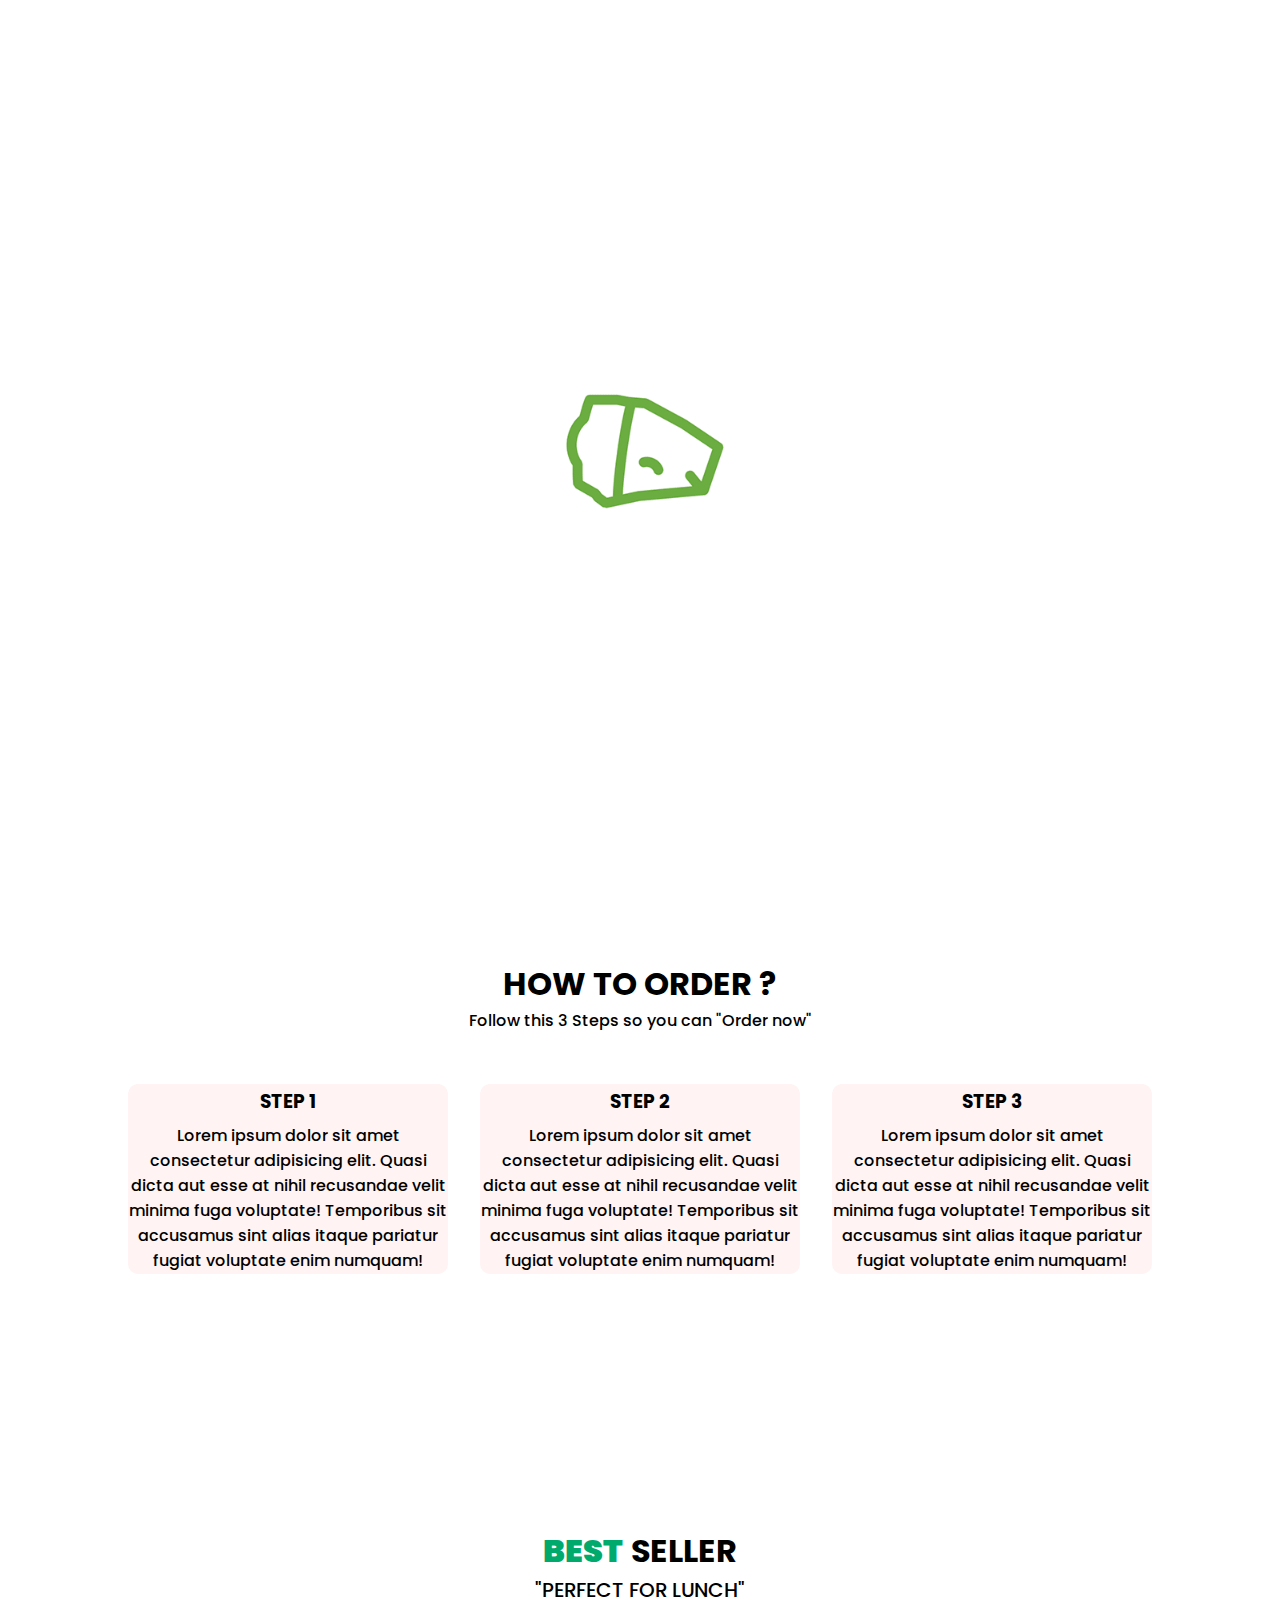
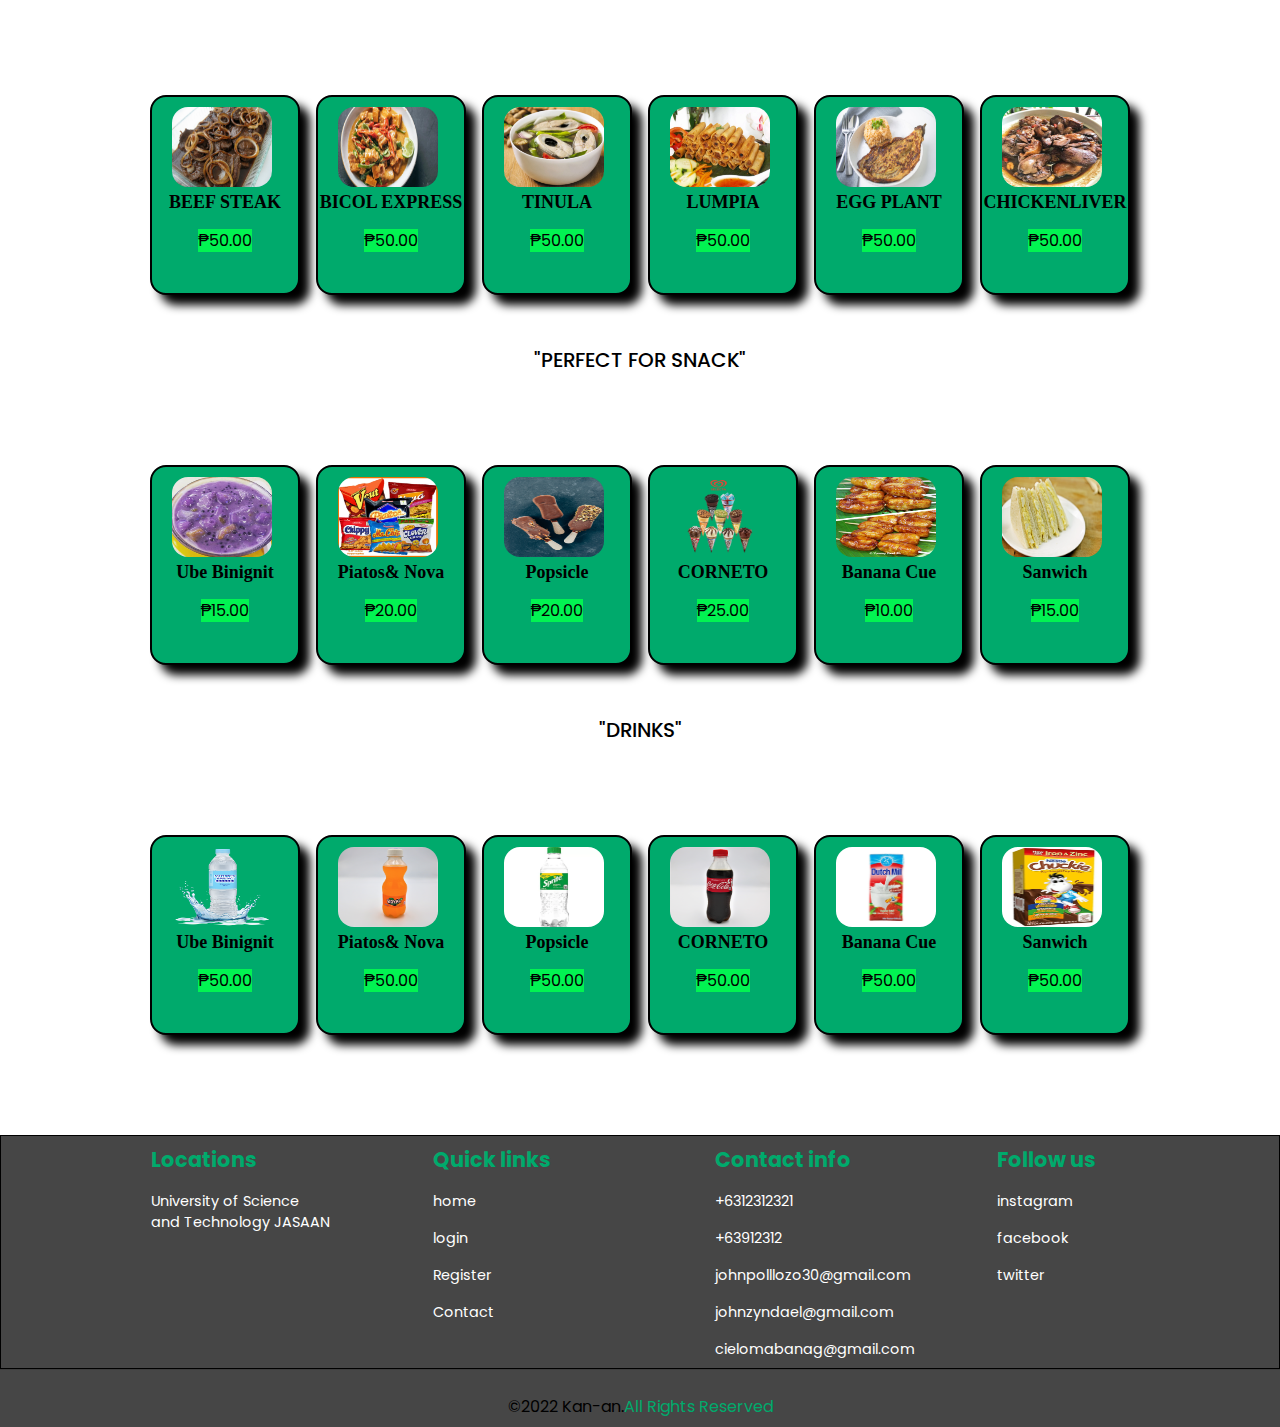
<file: index.html>
<!DOCTYPE html>
<html lang="en">
<head>
    <meta charset="UTF-8">
    <meta http-equiv="X-UA-Compatible" content="IE=edge">
    <meta name="viewport" content="width=device-width, initial-scale=1.0">
    <title>Canteen Reservation</title>
    <link rel="stylesheet"  href="./style/index.css">
    <style> .banner{background-image: linear-gradient(rgba(22, 22, 22, 0.521),rgba(5, 143, 74, 0.137)),url(./assets/background_image.jpg);}</style>
    <link rel="shortcut icon" type="image/x-icon" href="./assets/Logo.png">
    <link rel="stylesheet" href="https://cdnjs.cloudflare.com/ajax/libs/font-awesome/6.2.0/css/all.min.css">
    <link rel="stylesheet" href="https://unpkg.com/swiper/swiper-bundle.min.css" />
</head>


<body>
         <!----====NAV=BAR=MAIN=CONTENT===----->
    <header id="out" class="sidebar-main">
            
          <div class="logo">

              <img src="./assets/Logo.png" alt
              ="">
              <h1>Kan<span>-anan</span></h1>

     </div>

     <div id="iconTrigger" class="icon-container hide-desktop">
      <i id="icon" class="fa fa-bars"></i>
    </div>
         
            <ul class="menu-container hide">

               
                   <li><a href="#home"><i class="fa fa-home"></i>Home</a></li>
                   <li><a href="loginform.html"><i class="fa fa-sign-in"></i>login</a></li>
                   <li><a href="Registerform.html"><i class="fa fa-user-plus"></i>Register</a></li>
                   <li><a href="#Contact"><i class="fa fa-phone"></i>Contact</a></li>
              

            </ul>

      </header>
      
        
       <section  id="home" class="banner">
          
           <div class="Theme-word">

                   <h1>"FOOD & LIFE SUCH A BEAUTIFUL <br>THING DON'TCHA' YOU THINK?"</h1><br>
                   <p>PA RESERVE NA KAY MANGA-ON TA!</p> <br>
                   <a href="#Steps_to_Order" class="Reservation-order">Reserve now</a>
      
      </div>
     
 </section>
               <!----=ENDS===NAV=BAR=MAIN=CONTENT===----->

       <!----====GUIDE=CONTENT=TO===ORDER==---  -->


        <div class="main-content-guide" id="Steps_to_Order">
            
            <h1>HOW TO ORDER ?</h1>
            <p>Follow this 3 Steps so you can "Order now"</p>

           <div class="row">

              <div class="row-guide">
                <h3>STEP 1</h3>
                <p>Lorem ipsum dolor sit amet consectetur adipisicing elit. Quasi dicta aut esse at nihil recusandae velit minima fuga voluptate! Temporibus sit accusamus sint alias itaque pariatur fugiat voluptate enim numquam!</p>

               </div>

          
              <div class="row-guide">
                <h3>STEP 2</h3>
                <p>Lorem ipsum dolor sit amet consectetur adipisicing elit. Quasi dicta aut esse at nihil recusandae velit minima fuga voluptate! Temporibus sit accusamus sint alias itaque pariatur fugiat voluptate enim numquam!</p>

                </div>
                  
           
              <div class="row-guide">
                <h3>STEP 3</h3>
                <p>Lorem ipsum dolor sit amet consectetur adipisicing elit. Quasi dicta aut esse at nihil recusandae velit minima fuga voluptate! Temporibus sit accusamus sint alias itaque pariatur fugiat voluptate enim numquam!</p>

                </div>



        </div>
    </div>
           <!----==ENDS==GUIDE=CONTENT=TO===ORDER==---  -->
       
          <!---==========IMAGE=PRODUCT=LIST========Start=======-->
          <div class="Best-seller">
        <h1><span>BEST</span> SELLER</h1>
        <p>"PERFECT FOR LUNCH"</p>
          </div>
          <div class="food-main-content">
    
    <div class="food-list"> 
      

        <div class="image-item">
            
            <img src="./assets/1.jpg">
            <h1>BEEF STEAK</h1>
            <p><mark>₱50.00</mark></p>
           

        </div>

        <div class="image-item">
            
            <img src="./assets/2.jpg">
             <h1>BICOL EXPRESS</h1>
             <p><mark>₱50.00</mark></p>
             

        </div>

        <div class="image-item">
            
            <img src="./assets/4.webp">
             <h1>TINULA</h1>
             <p><mark>₱50.00</mark></p>
            

        </div>

        <div class="image-item">
            
            <img src="./assets/6.jpg">
             <h1>LUMPIA</h1>
             <p><mark>₱50.00</mark></p>
             

        </div>

        <div class="image-item">
            
            <img src="./assets/7.jpg">
             <h1>EGG PLANT</h1>
             <p><mark>₱50.00</mark></p>
             

        </div>

        <div class="image-item">
            
            <img src="./assets/9.jpg">
             <h1>CHICKENLIVER</h1>
             <p><mark>₱50.00</mark></p>
            
        </div>
     </div>

            </div>

              <div class="Best-seller">
            <p>"PERFECT FOR SNACK"</p>
              </div>
          <div class="food-main-content">

              <div class="food-list"> 
  

        <div class="image-item">
        
           <img src="./assets/ube.avif">
           <h1>Ube Binignit</h1>
           <p><mark>₱15.00</mark></p>
         

    </div>

         <div class="image-item">
        
           <img src="./assets/junk-foods.webp">
           <h1>Piatos& Nova</h1>
           <p><mark>₱20.00</mark></p>
           

    </div>

       <div class="image-item">
        
         <img src="./assets/ice-pop.webp">
          <h1>Popsicle</h1>
          <p><mark>₱20.00</mark></p>
        

    </div>

     <div class="image-item">
        
         <img src="./assets/corneto.webp">
         <h1>CORNETO</h1>
         <p><mark>₱25.00</mark></p>
        

    </div>

     <div class="image-item">
        
         <img src="./assets/banana-cue.jpg">
         <h1>Banana Cue</h1>
         <p><mark>₱10.00</mark></p>
        

    </div>

     <div class="image-item">
        
        <img src="./assets/sanwich.jpg">
         <h1>Sanwich</h1>
         <p><mark>₱15.00</mark></p>
        

    </div>
 </div>

</div>
        <div class="Best-seller">
             <p>"DRINKS"</p>
     </div>
       <div class="food-main-content">

            <div class="food-list"> 


                <div class="image-item">

                     <img src="./assets/nature spring.png">
                    <h1>Ube Binignit</h1>
                    <p><mark>₱50.00</mark></p>
                    

           </div>

        <div class="image-item">

                    <img src="./assets/Royal.png">
                    <h1>Piatos& Nova</h1>
                    <p><mark>₱50.00</mark></p>
                    

            </div>

         <div class="image-item">

              <img src="./assets/sprite.webp">
              <h1>Popsicle</h1>
              <p><mark>₱50.00</mark></p>
             

       </div>

        <div class="image-item">

             <img src="./assets/Coca-Cola.png">
             <h1>CORNETO</h1>
             <p><mark>₱50.00</mark></p>
      

       </div>

        <div class="image-item">

             <img src="./assets/Dutch-Mill.webp">
             <h1>Banana Cue</h1>
             <p><mark>₱50.00</mark></p>
            

      </div>

      <div class="image-item">

            <img src="./assets/chuckie.jpg">
            <h1>Sanwich</h1>
             <p><mark>₱50.00</mark></p>
             

      </div>
   </div>
</div>
                <!---=====ENDS=====IMAGE=PRODUCT=LIST===============-->

<!-- footer section starts  -->

<section id="Contact" class="footer">

  <div class="box-container">

      <div class="box">
          <h3>Locations</h3>
          <a href="#"> University of Science <br>and Technology JASAAN</a>
          
      </div>

      <div class="box">
          <h3>Quick links</h3>
          <a href="#">home</a>
          <a href="#">login</a>
          <a href="#">Register</a>
          <a href="#">Contact</a>
      </div>

      <div class="box">
          <h3>Contact info</h3>
          <a href="#">+6312312321</a>
          <a href="#">+63912312</a>
          <a href="#">johnpolllozo30@gmail.com</a>
          <a href="#">johnzyndael@gmail.com</a>
          <a href="#">cielomabanag@gmail.com</a>
      </div>



      <div class="box">
          <h3>Follow us</h3>
          <a href="#">instagram</a>
          <a href="#">facebook</a>
          <a href="#">twitter</a>
         
         

      </div>
  </div>

  <div class="credit"> ©2022 Kan-an.<span>All Rights Reserved</span> </div>

</section>

<!-- footer section ends -->
























       
  <!--

         ---==========SOCIAL=MEDIA==FOOTER============-
        <div id="Contact" class="social-media-contact">
            <img src="./assets/logo.kaon/Logo.png" alt="">
             <h1>FOR MORE<span> QUESTION</span></h1>
             <p>YOUR FREE TO CONTACT US WITH OUR SOCIAL MEDIA <br> ACCOUNT</p>

            
            <div class="social-media-icon">
                
                <a href="https://www.facebook.com/johnblaire.pollozo">

                <img src="./assets/facebook_icon.webp" alt="">

            </a>
               <a href="#">

                <img src="./assets/twitter_icon.webp" alt="">

            </a>
               <a href="#">

                <img src="./assets/Instagram_icon.webp" alt="">

            </a> 
              <h5>©2022 Kan-an.All Rights Reserved</h5>
         </div>
        </div>
      </div>
    -->
    <!-- loader part starts -->
<div class="loader-container">
  <img src="./assets/load.gif" alt="">
</div>
 <!-- loader part  -Ends-->
 
    <script src="https://unpkg.com/swiper/swiper-bundle.min.js"></script>
     <script src="index.js"></script>
     


    
</body>
</html>
</file>
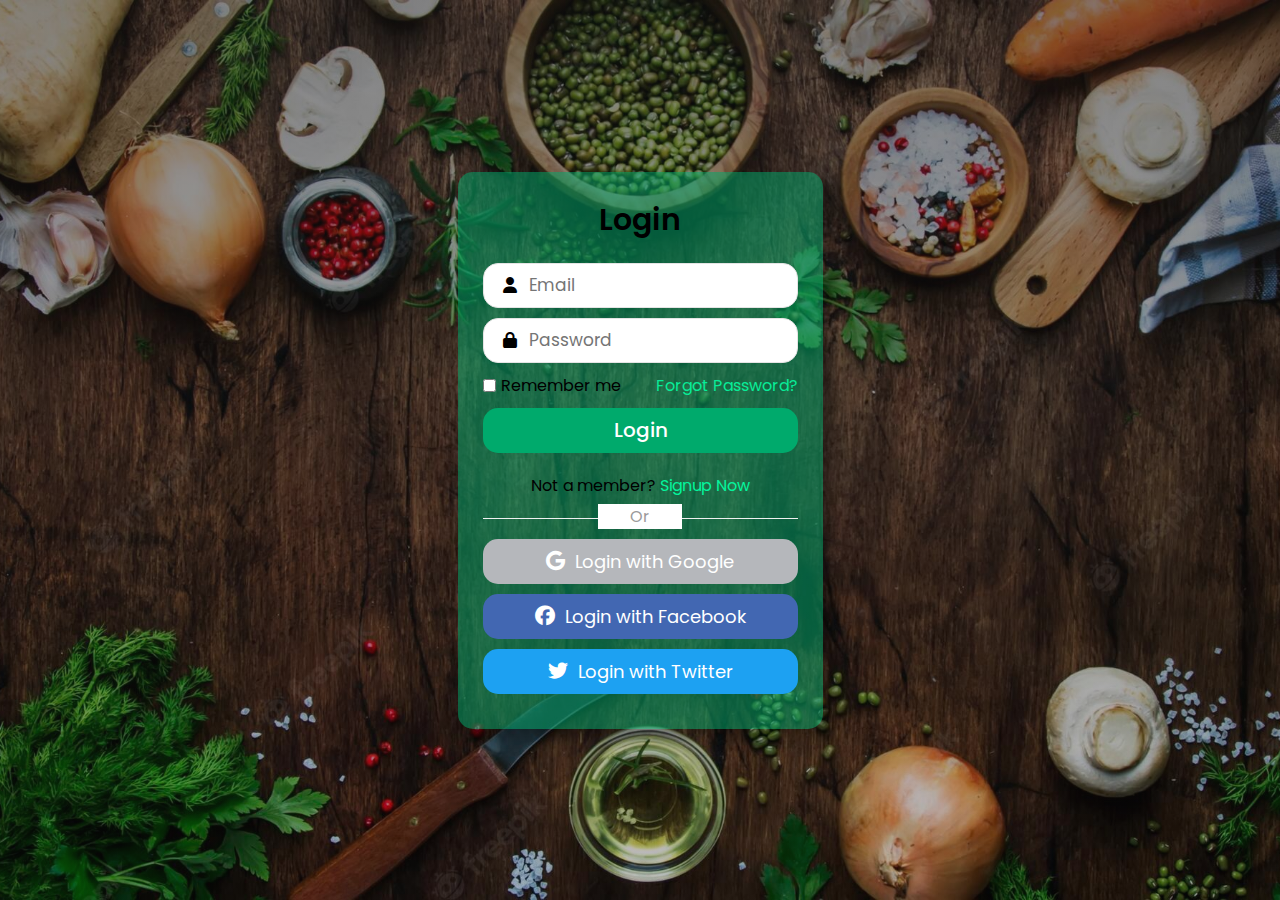
<file: loginform.html>
<!DOCTYPE html>
<html lang="en">
<head>
    <meta charset="UTF-8">
    <meta http-equiv="X-UA-Compatible" content="IE=edge">
    <meta name="viewport" content="width=device-width, initial-scale=1.0">
    <title>Sign in</title>
    <link rel="stylesheet" href="./style/login.css">
    <link rel="stylesheet" href="https://cdnjs.cloudflare.com/ajax/libs/font-awesome/6.2.0/css/all.min.css">
    <style>body{background-image: linear-gradient(rgba(22, 22, 22, 0.521),rgba(17, 17, 17, 0.274)),url(./assets/background_image.jpg);}</style>
</head>
<body>
    <div class="main">
        <div class="title">Login</div>
        <form action="#">
            <div class="input">
                <input type="email" placeholder="Email" required>
                <div class="icon"><i class="fa fa-user"></i></div>
            </div>
            <div class="input">
                <input type="password" placeholder="Password" required>
                <div class="icon"><i class="fa fa-lock"></i></div>
            </div>
            <div class="options">
                <div class="checkbox">
                    <input type="checkbox">
                    <span>Remember me</span>
                </div>
                <div class="forget_password">
                    <a href="#">Forgot Password?</a>
                </div>
            </div>
            <div class="input button">
                <input type="submit" value="Login">
            </div>
            <div class="register">
                Not a member?
                <a href="Registerform.html"> Signup Now</a>
            </div>
        </form>
        <div class="divider" data-label="Or"></div>
        <div class="social_register">
            <a href="#" class="google">
                <i class="fa-brands fa-google"></i>
                <span>Login with Google</span>
            </a>
            <a href="#" class="facebook">
                <i class="fa-brands fa-facebook"></i>
                <span>Login with Facebook</span>
            </a>
            <a href="#" class="twitter">
                <i class="fa-brands fa-twitter"></i>
                <span>Login with Twitter</span>
            </a>
        </div>
    </div>
</body>
</html>
</file>
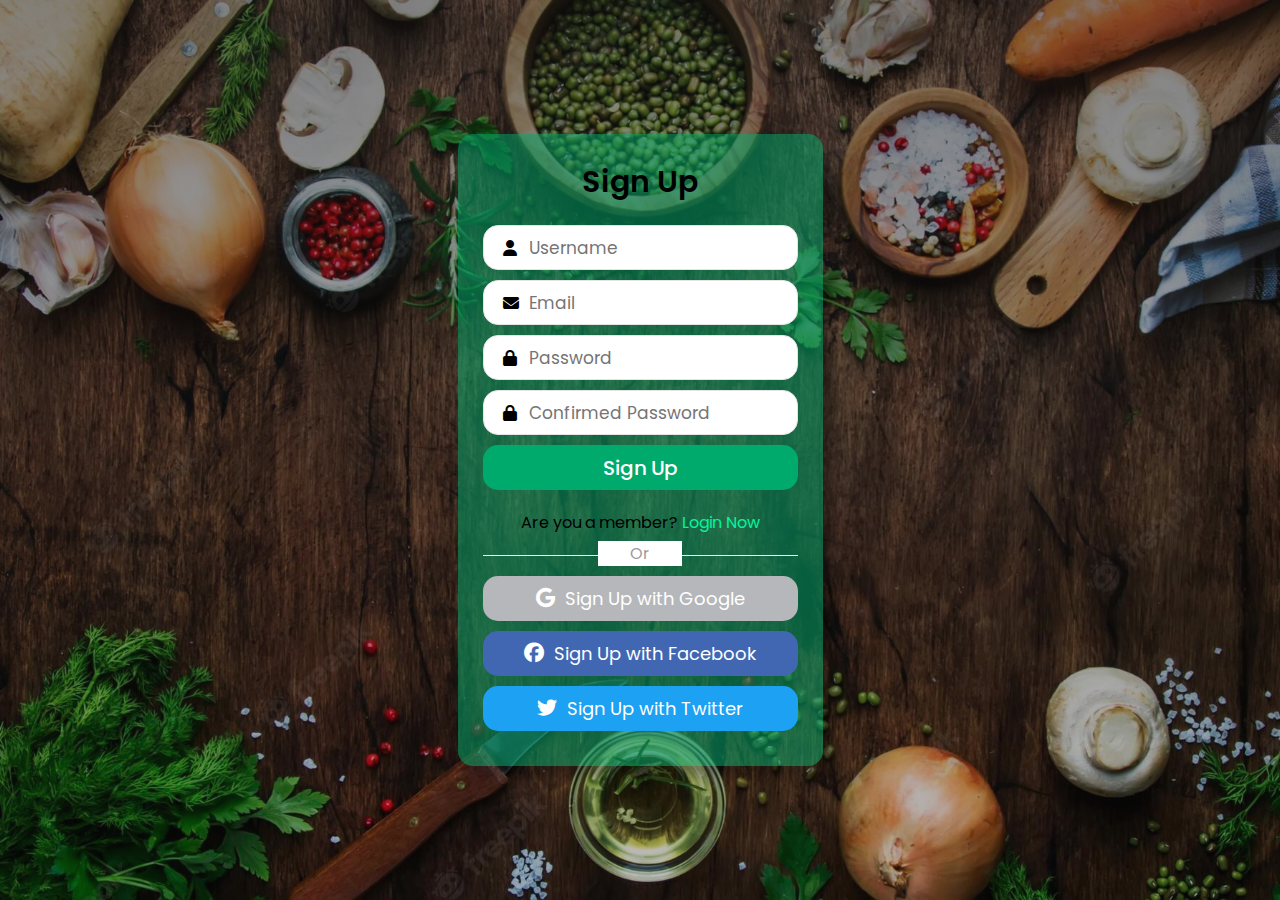
<file: Registerform.html>
<!DOCTYPE html>
<html lang="en">
<head>
    <meta charset="UTF-8">
    <meta http-equiv="X-UA-Compatible" content="IE=edge">
    <meta name="viewport" content="width=device-width, initial-scale=1.0">
    <title>Sign Up</title>
    <link rel="stylesheet" href="./style/login.css">
    <link rel="stylesheet" href="https://cdnjs.cloudflare.com/ajax/libs/font-awesome/6.2.0/css/all.min.css">
    <style>body{background-image: linear-gradient(rgba(22, 22, 22, 0.521),rgba(17, 17, 17, 0.274)),url(./assets/background_image.jpg);}</style>
</head>
<body>
    <div class="main">
        <div class="title">Sign Up</div>
        <form action="#">
            <div class="input">
                <input type="text" placeholder="Username" required>
                <div class="icon"><i class="fa fa-user"></i></div>
            </div>
            <div class="input">
                <input type="email" placeholder="Email" required>
                <div class="icon"><i class="fa fa-envelope"></i></div>
            </div>
            <div class="input">
                <input type="password" placeholder="Password" required>
                <div class="icon"><i class="fa fa-lock"></i></div>
            </div>
            <div class="input">
                <input type="password" placeholder="Confirmed Password" required>
                <div class="icon"><i class="fa fa-lock"></i></div>
            </div>
            <div class="input button">
                <input type="submit" value="Sign Up">
            </div>
            <div class="register">
                Are you a member?
                <a href="loginform.html"> Login Now</a>
            </div>
        </form>
        <div class="divider" data-label="Or"></div>
        <div class="social_register">
            <a href="#" class="google">
                <i class="fa-brands fa-google"></i>
                <span>Sign Up with Google</span>
            </a>
            <a href="#" class="facebook">
                <i class="fa-brands fa-facebook"></i>
                <span>Sign Up with Facebook</span>
            </a>
            <a href="#" class="twitter">
                <i class="fa-brands fa-twitter"></i>
                <span>Sign Up with Twitter</span>
            </a>
        </div>
    </div>
</body>
</html>
</file>
<file: style/index.css>
@import url('https://fonts.googleapis.com/css2?family=Poppins:wght@200;300;400;500;600;700&display=swap');
@import url('https://fonts.googleapis.com/css2?family=Nunito:wght@200;300;400;600;700&display=swap');

*{
    margin: 0;
    padding: 0;
    list-style: none;
    text-decoration: none;
    box-sizing: border-box;
    font-family: 'Poppins', sans-serif;
    scroll-behavior: smooth;
   
  
}



/*----====NAV=BAR=MAIN=CONTENT===*/
header{
    
    position: fixed;
    top: 0;
    left: 0;
    width: 100%;
    display: flex;
    justify-content: space-between;
    padding: 0px 100px;
    height: 100px;
    z-index: 100000;
    background-color:  #02020267;
   
}
header.sticky{

    padding: 5px 100px;
    background: #464646;
    transition: 0.5s ease;
}
.logo{

    position: relative;
    font-weight: 700;
    color: #fff;
    text-decoration: none;
    text-transform: uppercase;
    letter-spacing: 2px;
    transition: 0.6s;
    display: flex;
    align-items: center;

}
@media(max-width: 1000px){
  .logo img{
    display: none;
}
}
.logo img{
     
    position: relative;
    height: 40px;
    margin-top: 0;
}
.logo h1 {

     display: flex;
     justify-content: center;
     font-weight: bold;
     
}
.logo h1 span{

     font-weight: bold;
     color: #00aa6c;

}
header ul{

    position: relative;
    display: flex;
    align-items: center;
   
}
header ul li{

    position: relative;
    list-style: none;
}
header ul li a{
    
    position: relative;
    margin: 0 15px;
    text-decoration: none;
    color: #fff;
    cursor: pointer;
}
header.sticky ul li a{

    color: #00aa6c;
}
header ul li a:hover{
      
    background-color: #00aa6c;
    transition: 0.5s ;

}
header.sticky ul li a:hover{
      
    background-color: #fff3f3;
    transition: 0.5s ;

}
header.sticky .logo h1{
    color: #00aa6c;
}
header.sticky .logo h1 span{
    color: #fff;
}
.hide-desktop {
    display: none;
}

/*--------large devices-----*/ 
@media(max-width: 850px)and (min-width: 783px){
    .hide-desktop {
        display: block;
      }

      /* Icon */
    .sidebar-main .icon-container {
        /* Layout */
        grid-column: 4/4;
        display: flex;
        place-items: center;
        
      }
      .sidebar-main .icon-container i {
        font-size: 30px;
      }
      .sidebar-main .icon-container i:hover {
        cursor: pointer;
        color: #00aa6c;
      }
    
      /* Menu */
      .sidebar-main .menu-container {
        position: fixed;
        height: 200px;
        width: 100vw;
        top: 100px;
        right: 1px;
        background: rgb(192, 192, 192);
        transition: height 0.5s ease;
    
        /* Layout */
        grid-auto-flow: row;
        grid-auto-rows: 50px;
        grid-auto-columns: 1fr;
        align-items: unset;
        padding-left: 200px;
      }
      .sidebar-main .menu-container li {
        /* Layout */
        display: grid;
        place-items: center;
      }
      .sidebar-main .menu-container li:hover {
        color: #00aa6c;
        background: white;
      }
    
      /* Menu Animation */
      .sidebar-main .menu-container.hide {
        height: 0px;
      }
      .sidebar-main .menu-container.hide li {
        display: none;
      }
      .sidebar-main .menu-container.show {
        height: 200px;
      }

      
}

/*-------Meduim devices-----*/
@media(max-width: 783px) and (min-width: 577px) {
    .hide-desktop {
        display: block;
      }

      /* Icon */
    .sidebar-main .icon-container {
        /* Layout */
        grid-column: 4/4;
        display: grid;
        place-items: center;
      }
      .sidebar-main .icon-container i {
        font-size: 30px;
      }
      .sidebar-main .icon-container i:hover {
        cursor: pointer;
        color: white;
      }
    
      /* Menu */
      .sidebar-main .menu-container {
        position: fixed;
        height: 200px;
        width: 100vw;
        top: 100px;
        right: 1px;
        background: rgb(192, 192, 192);
        transition: height 0.5s ease;
    
        /* Layout */
        grid-auto-flow: row;
        grid-auto-rows: 50px;
        grid-auto-columns: 1fr;
        align-items: unset;
        padding-left: 200px;
      }
      .sidebar-main .menu-container li {
        /* Layout */
        display: grid;
        place-items: center;
      }
      .sidebar-main .menu-container li:hover {
        color: #00aa6c;
        background: white;
      }
    
      /* Menu Animation */
      .sidebar-main .menu-container.hide {
        height: 0px;
      }
      .sidebar-main .menu-container.hide li {
        display: none;
      }
      .sidebar-main .menu-container.show {
        height: 200px;
      }
}
@media(max-width: 700px) and (min-width: 790px) {
    .hide-desktop {
        display: block;
      }

      /* Icon */
    .sidebar-main .icon-container {
        /* Layout */
        grid-column: 4/4;
        display: grid;
        place-items: center;
      }
      .sidebar-main .icon-container i {
        font-size: 30px;
      }
      .sidebar-main .icon-container i:hover {
        cursor: pointer;
        color: white;
      }
    
      /* Menu */
      .sidebar-main .menu-container {
        position: fixed;
        height: 200px;
        width: 100vw;
        top: 100px;
        right: 1px;
        background: rgb(192, 192, 192);
        transition: height 0.5s ease;
    
        /* Layout */
        grid-auto-flow: row;
        grid-auto-rows: 50px;
        grid-auto-columns: 1fr;
        align-items: unset;
        padding-left: 120px;
      }
      .sidebar-main .menu-container li {
        /* Layout */
        display: grid;
        place-items: center;
      }
      .sidebar-main .menu-container li:hover {
        color: #00aa6c;
        background: white;
      }
    
      /* Menu Animation */
      .sidebar-main .menu-container.hide {
        height: 0px;
      }
      .sidebar-main .menu-container.hide li {
        display: none;
      }
      .sidebar-main .menu-container.show {
        height: 200px;
      }
}
@media(max-width: 791px) and (min-width: 577px) {
    .hide-desktop {
        display: block;
      }

      /* Icon */
    .sidebar-main .icon-container {
        /* Layout */
        grid-column: 4/4;
        display: grid;
        place-items: center;
      }
      .sidebar-main .icon-container i {
        font-size: 30px;
      }
      .sidebar-main .icon-container i:hover {
        cursor: pointer;
        color: white;
      }
    
      /* Menu */
      .sidebar-main .menu-container {
        position: fixed;
        height: 200px;
        width: 100vw;
        top: 100px;
        right: 1px;
        background: rgb(192, 192, 192);
        transition: height 0.5s ease;
    
        /* Layout */
        grid-auto-flow: row;
        grid-auto-rows: 50px;
        grid-auto-columns: 1fr;
        align-items: unset;
        padding-left: 120px;
      }
      .sidebar-main .menu-container li {
        /* Layout */
        display: grid;
        place-items: center;
      }
      .sidebar-main .menu-container li:hover {
        color: #00aa6c;
        background: white;
      }
    
      /* Menu Animation */
      .sidebar-main .menu-container.hide {
        height: 0px;
      }
      .sidebar-main .menu-container.hide li {
        display: none;
      }
      .sidebar-main .menu-container.show {
        height: 200px;
      }
}







/*-------Small devices-----*/ 
@media(max-width: 600px) and (min-width: 483px) {
    /* Helper */
    .hide-desktop {
        display: block;
      }
    
      /* Icon */
      .sidebar-main .icon-container {
        /* Layout */
        grid-column: 4/4;
        display: grid;
        place-items: center;

      }
      .sidebar-main .icon-container i {
        font-size: 30px;
        padding-left: 150px;
      }
      .sidebar-main .icon-container i:hover {
        cursor: pointer;
        color: white;
      }
    
      /* Menu */
      .sidebar-main .menu-container {
        position: fixed;
        height: 200px;
        width: 100vw;
        top: 100px;
        left: 0;
        background: rgb(192, 192, 192);
        transition: height 0.5s ease;
    
        /* Layout */
        grid-auto-flow: row;
        grid-auto-rows: 50px;
        grid-auto-columns: 1fr;
        align-items: unset;
        padding-left: 50px;
      }
      .sidebar-main .menu-container li {
        /* Layout */
        display: grid;
        place-items: center;
      }
      .sidebar-main .menu-container li:hover {
        color: #00aa6c;
        background: white;
      }
    
      /* Menu Animation */
      .sidebar-main .menu-container.hide {
        height: 0px;
      }
      .sidebar-main .menu-container.hide li {
        display: none;
      }
      .sidebar-main .menu-container.show {
        height: 200px;
      }
      .logo h1 {

        position: fixed;
        left: 20px;
        
   }
}
@media(max-width: 484px){
  
     /* Helper */
    .hide-desktop {
        display: block;
      }
    
      /* Icon */
      .sidebar-main .icon-container {
        /* Layout */
        grid-column: 4/4;
        display: grid;
        place-items: center;

       

      }
      .sidebar-main .icon-container i {
        font-size: 30px;
        padding-left: 200px;
      }
      .sidebar-main .icon-container i:hover {
        cursor: pointer;
        color: white;
      }
    
      /* Menu */
      .sidebar-main .menu-container {
        position: fixed;
        height: 200px;
        width: 100vw;
        top: 100px;
        left: 0;
        background: rgb(192, 192, 192);
        transition: height 0.5s ease;
    
        /* Layout */
        grid-auto-flow: row;
        grid-auto-rows: 50px;
        grid-auto-columns: 1fr;
        align-items: unset;
      }
      .sidebar-main .menu-container li {
        /* Layout */
        display: grid;
        place-items: center;
      }
      .sidebar-main .menu-container li:hover {
        color: #00aa6c;
        background: white;
      }
    
      /* Menu Animation */
      .sidebar-main .menu-container.hide {
        height: 0px;
      }
      .sidebar-main .menu-container.hide li {
        display: none;
      }
      .sidebar-main .menu-container.show {
        height: 200px;
      }
      .logo h1 {

        position: fixed;
        left: 20px;
        
   }


}

.banner{
    
    position: relative;
    width: 100%;
    height: 90vh;
    background: linear-gradient(rgba(22, 22, 22, 0.521),rgba(5, 143, 74, 0.137)), url();
    background-size: cover;
    background-position: center;
}
.Theme-word
{   
   
    width: 90%;
    color: #fff;
    top: 50%;
    left: 50%;
    transform: translate(-50%,-50%);
    text-align: center;
    position: absolute;
}
.Theme-word h1
{
    font-size: 40px;
    font-family: sans-serif;
    font-weight: 100;
    font-style: italic;

}
.Theme-word  p{

    font-size: 20px;
    font-style: italic;
    font-weight: 800;
}
.Reservation-order
{
    display: inline-block;
    text-decoration: none;
    color: rgb(5, 168, 79);
    font-size: 20px;
    border: 1px solid #fff;
    padding: 12px;
    box-shadow: 10px 12px 1px;
    background: transparent;
    cursor: pointer;
    transition: 0.1s ease;

}
.Reservation-order:hover
{
    border:1px solid  rgb(7, 250, 169);
    color: #000;
    transition: .1s;  
}
/*--------Media Queryy-----*/ 
@media(max-width:700px)
{
    .Theme-word h1
{
    font-size: 20px;
    
} 

}


/*----====GUIDE=CONTENT=TO===ORDER==-----*/
.main-content-guide{

    width: 80%;
    margin: auto;
    text-align: center;
    padding-top: 100px;
    margin-top: 50px;
}
.main-content-guide h1{
    
    font-weight: bolder;
    

}
.main-content-guide p{

    font-weight: 200;
    color: #000;
    font-weight: 500;
}
.row{

    margin-top: 5%;
    display: flex;
    justify-content: space-between;
    gap: 2rem;
    
    
}
.row .row-guide{
 
   flex-basis: 50%;
   background: #fff3f3;
   height: 190px;
   border-radius: 10px;
   margin-bottom: 10%;
   padding: 20 12px;
   box-sizing: border-box;
   transition: 0.5s;
    
}
.row .row-guide h3{

  margin-bottom: 2%;
  margin-top: 1%;
}
.row .row-guide:hover{

  box-shadow: 0 0 20px 0 rgb(0,0,0,0.2);

}
@media(max-width: 700px){
    .row{

      flex-direction: column;

    }
}


/*---==========IMAGE=PRODUCT=LIST===============-*/
.Best-seller {
    
    text-align: center;
    margin-top: 50px;
    position: relative;
  
}
.Best-seller img{

    height: 150px;
}
.Best-seller h1{
     
    margin-top: 150px;
    font-weight: bolder;
}
.Best-seller h1 span{

    color: #00aa6c;
    font-weight: bolder;
}
.Best-seller p{
    
    font-size: 20px;
    font-weight: 500;
}
.food-main-content{
    display: flex;
    flex-direction: row;
    flex-wrap: wrap;
    margin: 0;
    padding: 0;
    font-family: sans-serif;
    box-sizing: content-box; 
    background-color: #fff4;
    margin-top: 70px;  
    transition:  ease;
}
.food-list{

    display: flex;
    flex-direction: row;
    flex-wrap: wrap;
    gap: 1rem;
    justify-content: center;
    text-align: center;
    margin: auto;  
}
.food-list .image-item{
    margin-top: 20px;
    border-radius: 1rem;
    height: 200px;
    width: 150px;
    border: 2px solid black;
    background-color: #00aa6c;
    text-align: center;
    display: flex;
    flex-direction: column;
    flex-wrap: wrap;
    box-shadow: 10px 10px 10px;
    transition: 0.3s ease;
}
.food-list .image-item:hover{

    transform: scale(1.3);
    z-index: 2;
    cursor: pointer;

}
.food-list .image-item img{
    border-radius: 1rem;
    height: 80px;
    width: 100px;
    margin-left: 20px;
    margin-top: 10px;   
}
.food-list .image-item h1{

    margin-top: 5px;
    color:black;
    font-weight: bold 500px;
    font-size: 18px;
    font-family: Times New Roman;
}
.image-item p{

    color: #000;
    margin-top: 15px;
    
}
p mark{

   background-color:#02f352;
    
}

.footer .box-container{
   
    padding-left: 150px;
    margin-top: 100px;
    display: grid;
    grid-template-columns: repeat(auto-fit, minmax(10rem, 1fr));
    gap: -1rem;
    background-color:  #464646;
    border: 1px solid black;
}

.footer .box-container .box h3{
    padding:.5rem 0;
    font-size: 1.3rem;
    color:  #00aa6c;
}

.footer .box-container .box a{
    display: block;
    padding:.5rem 0;
    font-size: .9rem;
    color: white;

}

.footer .box-container .box a:hover{
    color: #02f352;
    text-decoration: underline;
}

.footer .credit{

    text-align: center;
    border-top: .1rem solid rgba(0,0,0,.1);
    font-size: 1rem;
    color: black;
    padding:.5rem;
    padding-top: 1.5rem;
    background-color:  #464646;
}

.footer .credit span{
    color: #00aa6c;
}
@media(max-width: 800px){

  .footer .box-container{
    padding-left: 60px;
    margin-top: 25px;
    gap: 1rem;

}
    
}
.loader-container{
  position: fixed;
  top:0; left:0;
  height:100%; 
  width:100%;
  z-index: 10000000;
  background:#fff;
  display: flex;
  align-items: center;
  justify-content: center;
  overflow: hidden;
}

.loader-container img{
  width: 40rem;
}

.loader-container.fade-out{
  top:-110%;
  opacity:0;
 
}























/*====SOCIAL=MEDIA==iCON===
.social-media-contact{

    background-color: #464646;
    margin-top: 200px;
    padding: 0;
    text-align: center;
    height: 40vh;
    

}
.social-media-contact img{
    margin-top: 50px;
    height: 100px;
}
.social-media-contact h1{
    font-size: 20px;
    color: #00aa6c;
}
.social-media-icon a {
  
    margin-top: 10px;
    padding: 15px;
   
    
}
.social-media-icon img{
   
    height: 50px;
    margin-top: 10px;   
}
.social-media-contact h5{
    
    margin-top: 20px;

}

*/
</file>
<file: style/login.css>
@import url('https://fonts.googleapis.com/css2?family=Poppins:wght@200;300;400;500;600;700&display=swap');
*{
    margin: 0;
    padding: 0;
    box-sizing: border-box;
    font-family: 'Poppins', sans-serif;
}
html,body{
    display: grid;
    height: 100vh;
    place-items: center;
    background-size: cover;
    background-position: center;
}
.main{
    width: 365px;
    background: #00aa6c83;
    padding: 25px;
    border-radius: 15px;
    box-shadow: 10px 10px 10px rgba(0, 0, 0, 0.25);
}
.main .title{
    text-align: center;
    font-size: 30px;
    font-weight: 600;
}
form{
    margin-top: 20px;
}
form .input{
    height: 45px;
    width: 100%;
    position: relative;
    margin-top: 10px;
}
.input input{
    height: 100%;
    width: 100%;
    outline: none;
    border: .5px solid rgb(228, 228, 228);
    border-radius: 15px;
    padding-left: 45px;
    font-size: 17px;
    transition: all .5s ease;
}
.input input:hover{
    border-color: #000;
}
.input input:focus{
    border-color: #000;;
}
.input .icon{
    position: absolute;
    top: 50%;
    left: 20px;
    transform: translateY(-50%);
    color: #000;
}
form .options{
    margin-top: 10px;
    display: flex;
    justify-content: space-between;
}
.options .checkbox{
    display: flex;
    align-items: center;
}
.options span{
    margin-left: 5px;
    font-size: 16px;
    color: #000;
}
.options .forget_password a{
    font-size: 16px;
    color: #08ec98;
}
.button input{
    padding-left: 0;
    background: #00aa6c;
    color: #fff;
    border: none;
    font-size: 20px;
    font-weight: 500;
    cursor: pointer;
    transition: all .5s linear;
}
.button input:hover{
    background: #000;
}
form .register{
    text-align: center;
    margin-top: 20px;
}
.register a{
    color: #04f59d;
}
form a{
    text-decoration: none;
}
form a:hover{
    text-decoration: underline;
}
.divider{
    height: 1px;
    width: 100%;
    border-top: solid thin #f0f0f0;
    margin: 20px 0;
    text-align: center;
}
.divider:after{
    content: attr(data-label);
    display: inline-block;
    background: #fff;
    padding: 0 32px;
    position: relative;
    top: -15px;
    font-size: 16px;
    color: #9b9b9b;
}
.main .social_register{
    margin-top: 20px;
    display: block;
}
.social_register a{
    display: block;
    height: 45px;
    width: 100%;
    line-height: 45px;
    text-align: center;
    border-radius: 15px;
    font-size: 20px;
    margin-bottom: 10px;
    color: #fff;
    text-decoration: none;
    transition: all .5s linear;
}
.social_register a span{
    margin-left: 5px;
    font-size: 18px;
}
.google{
    background: #b5b7bb;
}
.google:hover{
    background: #a8acb4;
}
.facebook{
    background: #4267b2;
}
.facebook:hover{
    background: #375695;
}
.twitter{
    background: #1DA1F2;
}
.twitter:hover{
    background: #0d8bd9;
}
</file>
